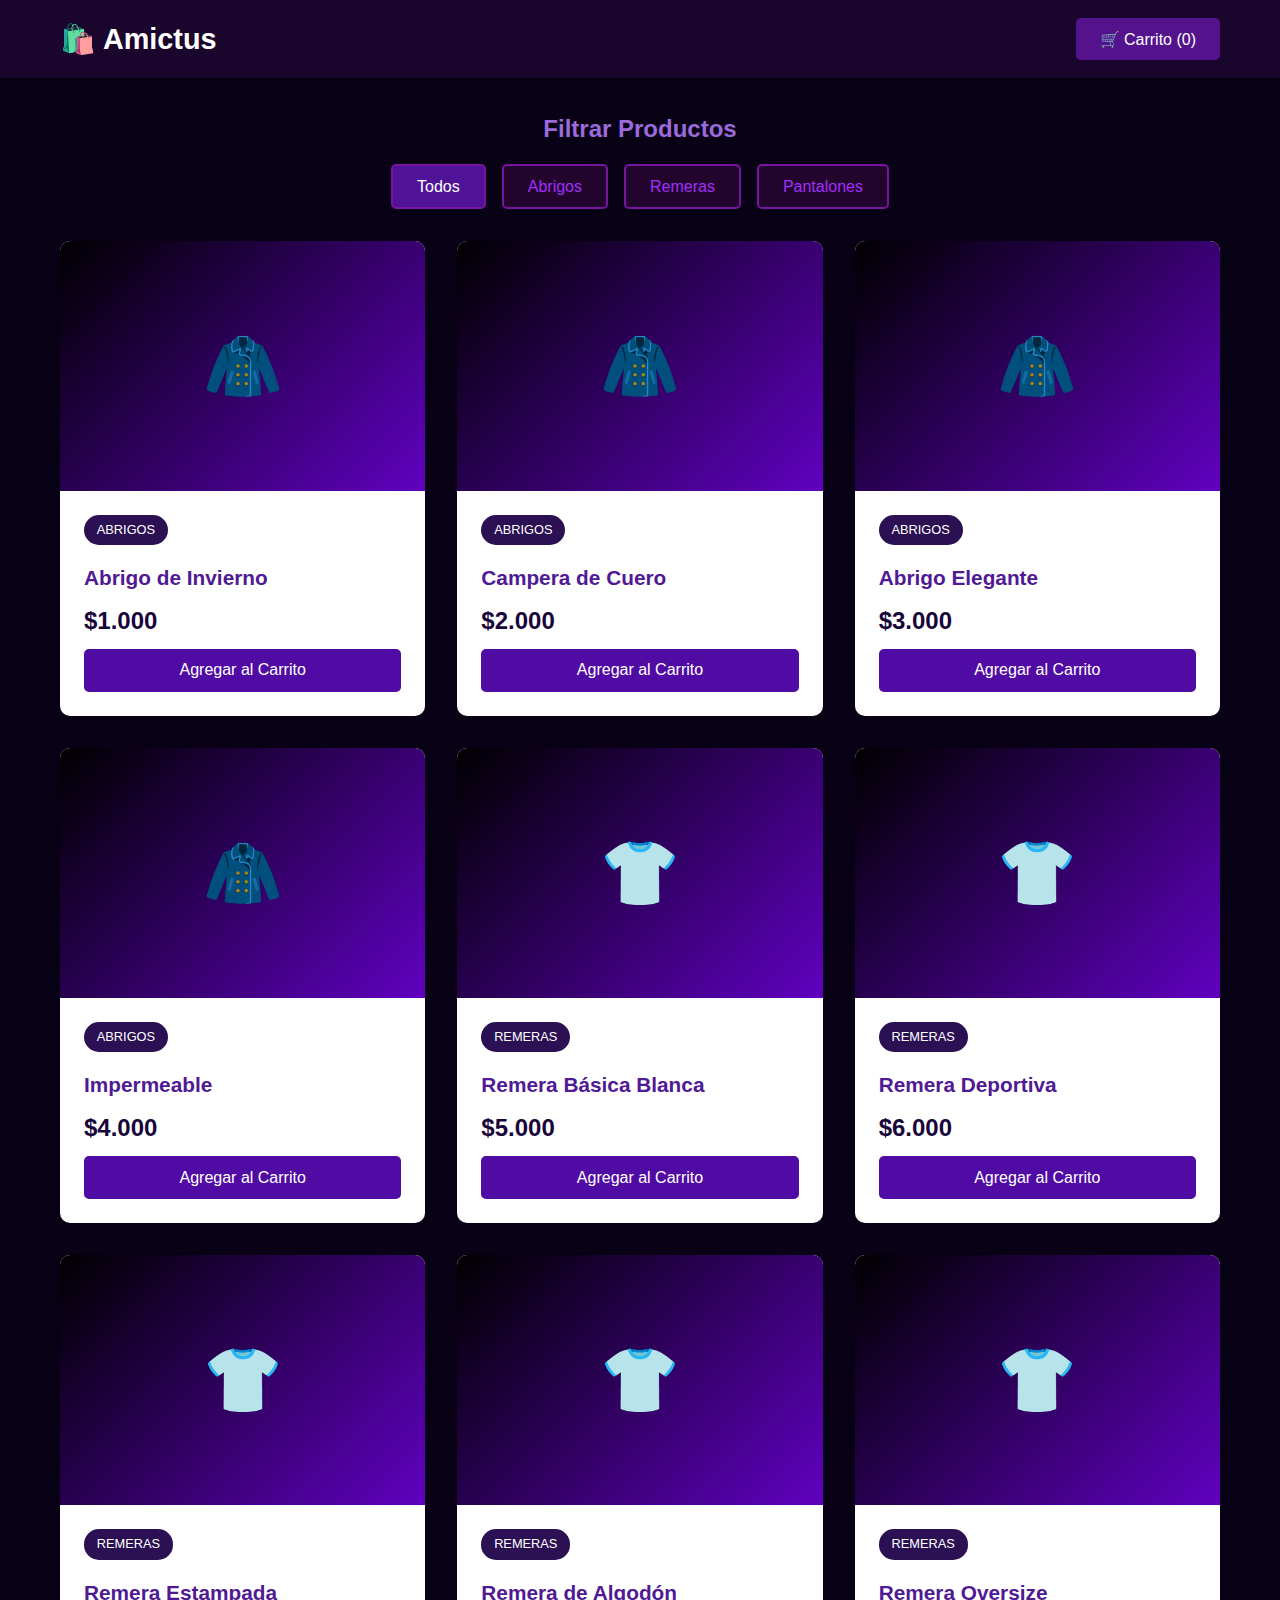
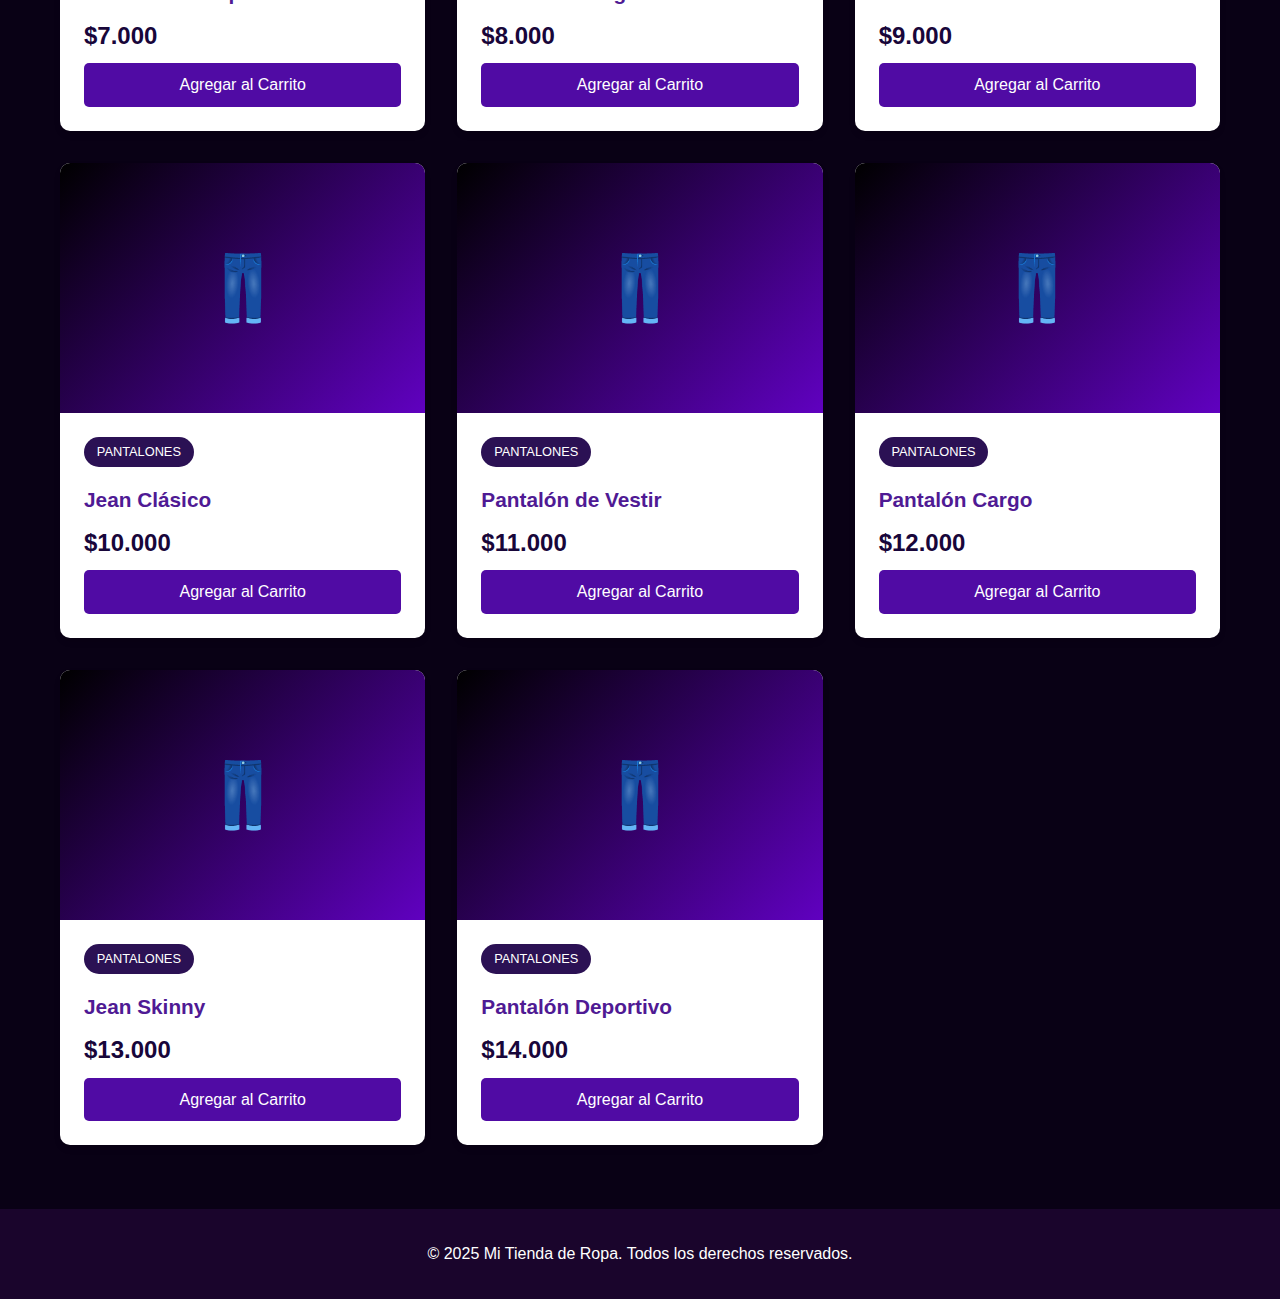
<file: index.html>
<!DOCTYPE html>
<html lang="es">
<head>
    <meta charset="UTF-8">
    <meta name="viewport" content="width=device-width, initial-scale=1.0">
    <title>Tienda de Ropa</title>
    <link rel="stylesheet" href="main.css">
</head>
<body>
    <header>
        <div class="container">
            <h1>🛍️ Amictus</h1>
            <nav>
                <button id="btnCarrito" class="btn-carrito">
                    🛒 Carrito (<span id="contadorCarrito">0</span>)
                </button>
            </nav>
        </div>
    </header>

    <main class="container">
        <section class="filtros">
            <h2>Filtrar Productos</h2>
            <div class="filtros-botones">
                <button class="btn-filtro active" data-filtro="todos">Todos</button>
                <button class="btn-filtro" data-filtro="abrigos">Abrigos</button>
                <button class="btn-filtro" data-filtro="remeras">Remeras</button>
                <button class="btn-filtro" data-filtro="pantalones">Pantalones</button>
            </div>
        </section>

        <section class="productos" id="listaProductos">
            <!-- Los productos se cargarán dinámicamente -->
        </section>
    </main>

    <footer>
        <p>&copy; 2025 Mi Tienda de Ropa. Todos los derechos reservados.</p>
    </footer>

    <script src="main.js"></script>
</body>
</html>
</file>
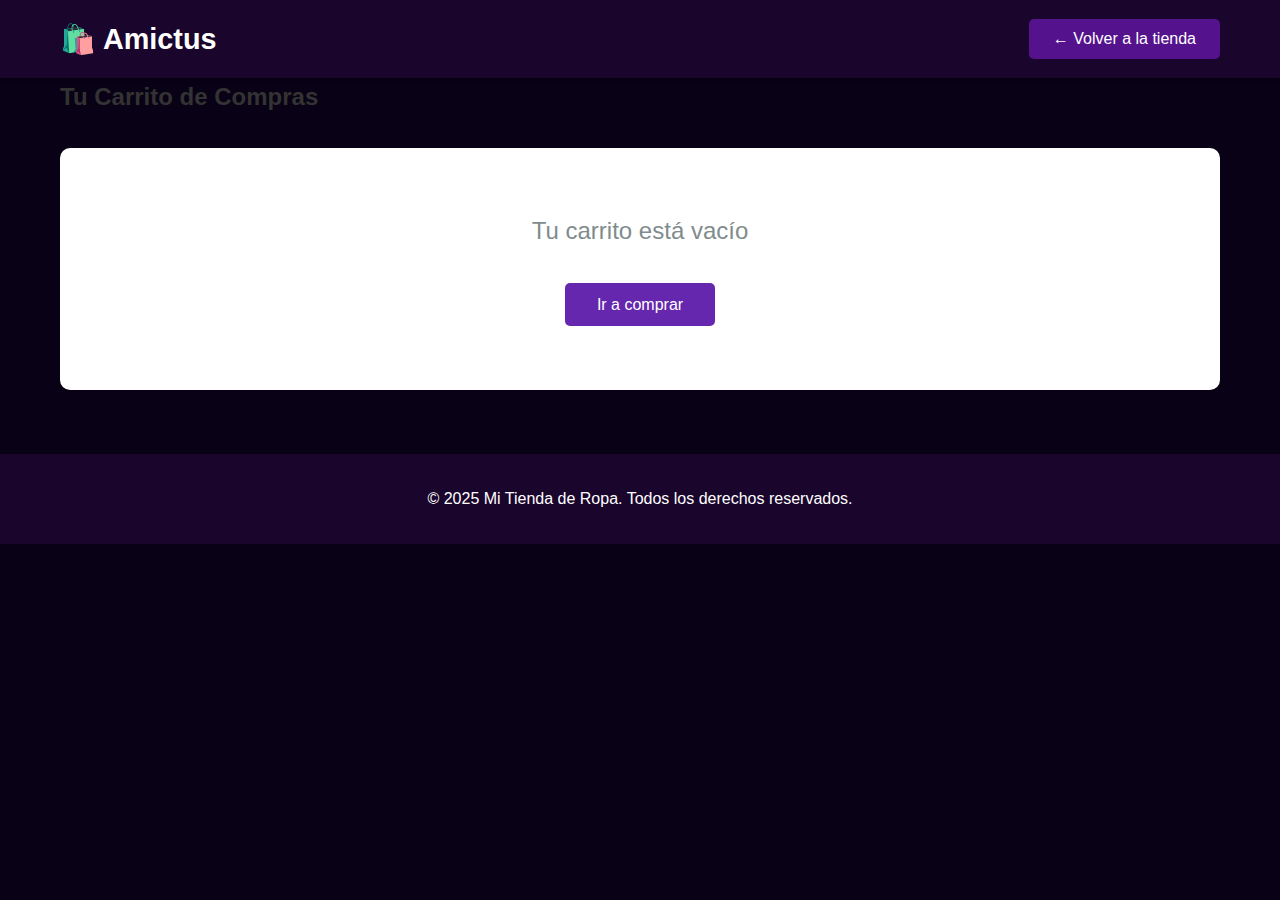
<file: carrito.html>
<!DOCTYPE html>
<html lang="es">
<head>
    <meta charset="UTF-8">
    <meta name="viewport" content="width=device-width, initial-scale=1.0">
    <title>Carrito - Tienda de Ropa</title>
    <link rel="stylesheet" href="main.css">
</head>
<body>
    <header>
        <div class="container">
            <h1>🛍️ Amictus</h1>
            <nav>
                <button id="btnVolver" class="btn-volver">← Volver a la tienda</button>
            </nav>
        </div>
    </header>

    <main class="container">
        <h2>Tu Carrito de Compras</h2>
        
        <div id="carritoVacio" class="carrito-vacio">
            <p>Tu carrito está vacío</p>
            <button id="btnVolverVacio" class="btn-primary">Ir a comprar</button>
        </div>

        <div id="carritoContenido" class="carrito-contenido" style="display: none;">
            <div class="carrito-items" id="carritoItems">
                <!-- Los items del carrito se cargarán aquí -->
            </div>

            <div class="carrito-resumen">
                <h3>Resumen de compra</h3>
                <div class="resumen-linea">
                    <span>Subtotal:</span>
                    <span id="subtotal">$0</span>
                </div>
                <div class="resumen-linea">
                    <span>Envío:</span>
                    <span id="envio">$500</span>
                </div>
                <div class="resumen-linea total">
                    <span><strong>Total:</strong></span>
                    <span id="total"><strong>$0</strong></span>
                </div>
                <button id="btnFinalizarCompra" class="btn-primary btn-grande">Finalizar Compra</button>
            </div>
        </div>

        <!-- Modal de Checkout -->
        <div id="modalCheckout" class="modal">
            <div class="modal-contenido">
                <span class="cerrar">&times;</span>
                <h2>Completar Compra</h2>
                <form id="formCheckout">
                    <div class="form-seccion">
                        <h3>Datos Personales</h3>
                        <div class="form-grupo">
                            <label for="nombre">Nombre *</label>
                            <input type="text" id="nombre" name="nombre" required>
                        </div>
                        <div class="form-grupo">
                            <label for="apellido">Apellido *</label>
                            <input type="text" id="apellido" name="apellido" required>
                        </div>
                        <div class="form-grupo">
                            <label for="dni">DNI *</label>
                            <input type="text" id="dni" name="dni" pattern="[0-9]{7,8}" required>
                        </div>
                        <div class="form-grupo">
                            <label for="email">Email *</label>
                            <input type="email" id="email" name="email" required>
                        </div>
                        <div class="form-grupo">
                            <label for="telefono">Teléfono *</label>
                            <input type="tel" id="telefono" name="telefono" required>
                        </div>
                    </div>

                    <div class="form-seccion">
                        <h3>Forma de Pago</h3>
                        <div class="form-grupo">
                            <label for="formaPago">Método de pago *</label>
                            <select id="formaPago" name="formaPago" required>
                                <option value="">Selecciona un método</option>
                                <option value="tarjeta">Tarjeta de Crédito/Débito</option>
                                <option value="transferencia">Transferencia Bancaria</option>
                                <option value="efectivo">Efectivo</option>
                            </select>
                        </div>

                        <!-- Datos de Tarjeta -->
                        <div id="datosTarjeta" class="datos-pago" style="display: none;">
                            <div class="form-grupo">
                                <label for="numeroTarjeta">Número de Tarjeta *</label>
                                <input type="text" id="numeroTarjeta" name="numeroTarjeta" pattern="[0-9]{16}" maxlength="16" placeholder="1234567890123456">
                            </div>
                            <div class="form-fila">
                                <div class="form-grupo">
                                    <label for="vencimiento">Vencimiento *</label>
                                    <input type="text" id="vencimiento" name="vencimiento" placeholder="MM/AA" pattern="[0-9]{2}/[0-9]{2}" maxlength="5">
                                </div>
                                <div class="form-grupo">
                                    <label for="cvv">CVV *</label>
                                    <input type="text" id="cvv" name="cvv" pattern="[0-9]{3,4}" maxlength="4" placeholder="123">
                                </div>
                            </div>
                            <div class="form-grupo">
                                <label for="nombreTitular">Nombre del Titular *</label>
                                <input type="text" id="nombreTitular" name="nombreTitular">
                            </div>
                        </div>

                        <!-- Datos de Transferencia -->
                        <div id="datosTransferencia" class="datos-pago" style="display: none;">
                            <div class="info-transferencia">
                                <p><strong>Datos para transferencia:</strong></p>
                                <p>CBU: 0123456789012345678901</p>
                                <p>Alias: TIENDA.ROPA</p>
                                <p>Titular: Mi Tienda de Ropa S.A.</p>
                            </div>
                            <div class="form-grupo">
                                <label for="comprobanteTransferencia">Número de comprobante *</label>
                                <input type="text" id="comprobanteTransferencia" name="comprobanteTransferencia" placeholder="Ingresá el número de comprobante">
                            </div>
                        </div>

                        <!-- Datos de Efectivo -->
                        <div id="datosEfectivo" class="datos-pago" style="display: none;">
                            <div class="info-efectivo">
                                <p><strong>Pago en efectivo:</strong></p>
                                <p>Podrás abonar en efectivo al momento de recibir tu pedido.</p>
                                <p>Por favor, tené el monto exacto disponible.</p>
                            </div>
                        </div>
                    </div>

                    <div class="form-acciones">
                        <button type="button" class="btn-secondary" id="btnCancelar">Cancelar</button>
                        <button type="submit" class="btn-primary">Confirmar Compra</button>
                    </div>
                </form>
            </div>
        </div>

        <!-- Modal de Confirmación -->
        <div id="modalConfirmacion" class="modal">
            <div class="modal-contenido modal-exito">
                <h2>✅ ¡Compra Realizada con Éxito!</h2>
                <p>Tu pedido ha sido procesado correctamente.</p>
                <p>Recibirás un email de confirmación en breve.</p>
                <p><strong>Número de orden: #<span id="numeroOrden"></span></strong></p>
                <button id="btnVolverTienda" class="btn-primary">Volver a la Tienda</button>
            </div>
        </div>
    </main>

    <footer>
        <p>&copy; 2025 Mi Tienda de Ropa. Todos los derechos reservados.</p>
    </footer>

    <script src="carrito.js"></script>
</body>
</html>
</file>
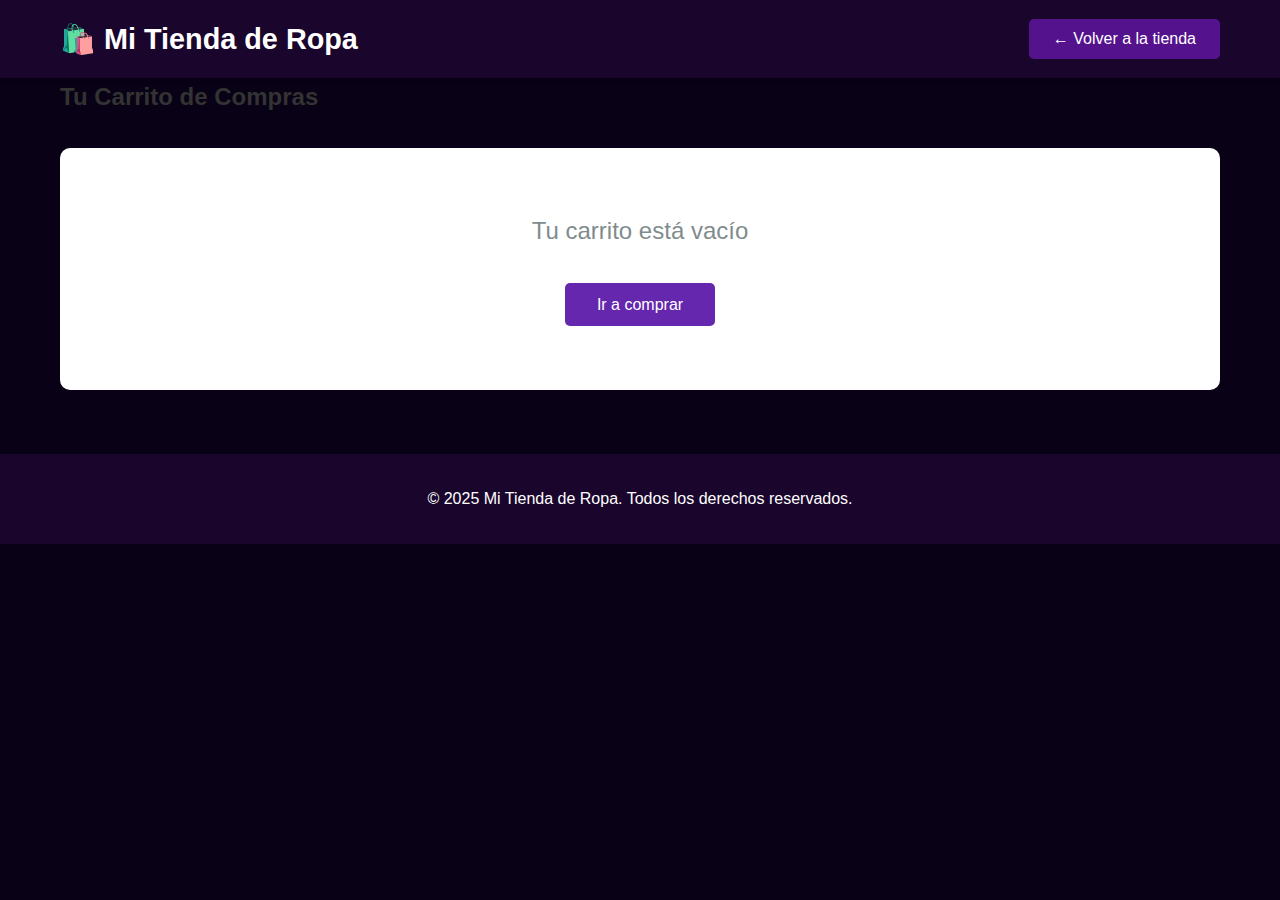
<file: TP2-3-FINAL/carrito.html>
<!DOCTYPE html>
<html lang="es">
<head>
    <meta charset="UTF-8">
    <meta name="viewport" content="width=device-width, initial-scale=1.0">
    <title>Carrito - Tienda de Ropa</title>
    <link rel="stylesheet" href="main.css">
</head>
<body>
    <header>
        <div class="container">
            <h1>🛍️ Mi Tienda de Ropa</h1>
            <nav>
                <button id="btnVolver" class="btn-volver">← Volver a la tienda</button>
            </nav>
        </div>
    </header>

    <main class="container">
        <h2>Tu Carrito de Compras</h2>
        
        <div id="carritoVacio" class="carrito-vacio">
            <p>Tu carrito está vacío</p>
            <button id="btnVolverVacio" class="btn-primary">Ir a comprar</button>
        </div>

        <div id="carritoContenido" class="carrito-contenido" style="display: none;">
            <div class="carrito-items" id="carritoItems">
                <!-- Los items del carrito se cargarán aquí -->
            </div>

            <div class="carrito-resumen">
                <h3>Resumen de compra</h3>
                <div class="resumen-linea">
                    <span>Subtotal:</span>
                    <span id="subtotal">$0</span>
                </div>
                <div class="resumen-linea">
                    <span>Envío:</span>
                    <span id="envio">$500</span>
                </div>
                <div class="resumen-linea total">
                    <span><strong>Total:</strong></span>
                    <span id="total"><strong>$0</strong></span>
                </div>
                <button id="btnFinalizarCompra" class="btn-primary btn-grande">Finalizar Compra</button>
            </div>
        </div>

        <!-- Modal de Checkout -->
        <div id="modalCheckout" class="modal">
            <div class="modal-contenido">
                <span class="cerrar">&times;</span>
                <h2>Completar Compra</h2>
                <form id="formCheckout">
                    <div class="form-seccion">
                        <h3>Datos Personales</h3>
                        <div class="form-grupo">
                            <label for="nombre">Nombre *</label>
                            <input type="text" id="nombre" name="nombre" required>
                        </div>
                        <div class="form-grupo">
                            <label for="apellido">Apellido *</label>
                            <input type="text" id="apellido" name="apellido" required>
                        </div>
                        <div class="form-grupo">
                            <label for="dni">DNI *</label>
                            <input type="text" id="dni" name="dni" pattern="[0-9]{7,8}" required>
                        </div>
                        <div class="form-grupo">
                            <label for="email">Email *</label>
                            <input type="email" id="email" name="email" required>
                        </div>
                        <div class="form-grupo">
                            <label for="telefono">Teléfono *</label>
                            <input type="tel" id="telefono" name="telefono" required>
                        </div>
                    </div>

                    <div class="form-seccion">
                        <h3>Forma de Pago</h3>
                        <div class="form-grupo">
                            <label for="formaPago">Método de pago *</label>
                            <select id="formaPago" name="formaPago" required>
                                <option value="">Selecciona un método</option>
                                <option value="tarjeta">Tarjeta de Crédito/Débito</option>
                                <option value="transferencia">Transferencia Bancaria</option>
                                <option value="efectivo">Efectivo</option>
                            </select>
                        </div>

                        <!-- Datos de Tarjeta -->
                        <div id="datosTarjeta" class="datos-pago" style="display: none;">
                            <div class="form-grupo">
                                <label for="numeroTarjeta">Número de Tarjeta *</label>
                                <input type="text" id="numeroTarjeta" name="numeroTarjeta" pattern="[0-9]{16}" maxlength="16" placeholder="1234567890123456">
                            </div>
                            <div class="form-fila">
                                <div class="form-grupo">
                                    <label for="vencimiento">Vencimiento *</label>
                                    <input type="text" id="vencimiento" name="vencimiento" placeholder="MM/AA" pattern="[0-9]{2}/[0-9]{2}" maxlength="5">
                                </div>
                                <div class="form-grupo">
                                    <label for="cvv">CVV *</label>
                                    <input type="text" id="cvv" name="cvv" pattern="[0-9]{3,4}" maxlength="4" placeholder="123">
                                </div>
                            </div>
                            <div class="form-grupo">
                                <label for="nombreTitular">Nombre del Titular *</label>
                                <input type="text" id="nombreTitular" name="nombreTitular">
                            </div>
                        </div>

                        <!-- Datos de Transferencia -->
                        <div id="datosTransferencia" class="datos-pago" style="display: none;">
                            <div class="info-transferencia">
                                <p><strong>Datos para transferencia:</strong></p>
                                <p>CBU: 0123456789012345678901</p>
                                <p>Alias: TIENDA.ROPA</p>
                                <p>Titular: Mi Tienda de Ropa S.A.</p>
                            </div>
                            <div class="form-grupo">
                                <label for="comprobanteTransferencia">Número de comprobante *</label>
                                <input type="text" id="comprobanteTransferencia" name="comprobanteTransferencia" placeholder="Ingresá el número de comprobante">
                            </div>
                        </div>

                        <!-- Datos de Efectivo -->
                        <div id="datosEfectivo" class="datos-pago" style="display: none;">
                            <div class="info-efectivo">
                                <p><strong>Pago en efectivo:</strong></p>
                                <p>Podrás abonar en efectivo al momento de recibir tu pedido.</p>
                                <p>Por favor, tené el monto exacto disponible.</p>
                            </div>
                        </div>
                    </div>

                    <div class="form-acciones">
                        <button type="button" class="btn-secondary" id="btnCancelar">Cancelar</button>
                        <button type="submit" class="btn-primary">Confirmar Compra</button>
                    </div>
                </form>
            </div>
        </div>

        <!-- Modal de Confirmación -->
        <div id="modalConfirmacion" class="modal">
            <div class="modal-contenido modal-exito">
                <h2>✅ ¡Compra Realizada con Éxito!</h2>
                <p>Tu pedido ha sido procesado correctamente.</p>
                <p>Recibirás un email de confirmación en breve.</p>
                <p><strong>Número de orden: #<span id="numeroOrden"></span></strong></p>
                <button id="btnVolverTienda" class="btn-primary">Volver a la Tienda</button>
            </div>
        </div>
    </main>

    <footer>
        <p>&copy; 2025 Mi Tienda de Ropa. Todos los derechos reservados.</p>
    </footer>

    <script src="carrito.js"></script>
</body>
</html>
</file>
<file: main.css>
* {
    margin: 0;
    padding: 0;
    box-sizing: border-box;
}

body {
    font-family: 'Segoe UI', Tahoma, Geneva, Verdana, sans-serif;
    background-color: #090115;
    color: #333;
    line-height: 1.6;
}

.container {
    max-width: 1200px;
    margin: 0 auto;
    padding: 0 20px;
}

/* Header */
header {
    background-color: #1a052c;
    color: rgb(255, 255, 255);
    padding: 1rem 0;
    box-shadow: 0 2px 5px rgba(0,0,0,0.1);
}

header .container {
    display: flex;
    justify-content: space-between;
    align-items: center;
}

header h1 {
    font-size: 1.8rem;
}

/* Botones */
.btn-carrito, .btn-volver {
    background-color: #54128d;
    color: rgb(255, 255, 255);
    border: none;
    padding: 0.7rem 1.5rem;
    border-radius: 5px;
    cursor: pointer;
    font-size: 1rem;
    transition: background-color 0.3s;
}

.btn-carrito:hover, .btn-volver:hover {
    background-color: #bf5fff;
}

.btn-primary {
    background-color: #6427ae;
    color: white;
    border: none;
    padding: 0.8rem 2rem;
    border-radius: 5px;
    cursor: pointer;
    font-size: 1rem;
    transition: background-color 0.3s;
}

.btn-primary:hover {
    background-color: #bf5fff;
}

.btn-secondary {
    background-color: #bf5fff;
    color: white;
    border: none;
    padding: 0.8rem 2rem;
    border-radius: 5px;
    cursor: pointer;
    font-size: 1rem;
    transition: background-color 0.3s;
}

.btn-secondary:hover {
    background-color: #bf5fff;
}

.btn-grande {
    width: 100%;
    padding: 1rem;
    font-size: 1.1rem;
    font-weight: bold;
}

/* Filtros */
.filtros {
    margin: 2rem 0;
    text-align: center;
}

.filtros h2 {
    margin-bottom: 1rem;
    color: #9b6adb;
}

.filtros-botones {
    display: flex;
    gap: 1rem;
    justify-content: center;
    flex-wrap: wrap;
}

.btn-filtro {
    padding: 0.7rem 1.5rem;
    border: 2px solid #7714a1;
    background-color: rgb(34, 4, 44);
    color: #a42eff;
    border-radius: 5px;
    cursor: pointer;
    font-size: 1rem;
    transition: all 0.3s;
}

.btn-filtro:hover {
    background-color: #430849;
    color: white;
}

.btn-filtro.active {
    background-color: #4f1298;
    color: white;
}

/* Productos Grid */
.productos {
    display: grid;
    grid-template-columns: repeat(auto-fill, minmax(280px, 1fr));
    gap: 2rem;
    margin: 2rem 0;
}

.producto-card {
    background-color: white;
    border-radius: 10px;
    overflow: hidden;
    box-shadow: 0 4px 6px rgba(0,0,0,0.1);
    transition: transform 0.3s, box-shadow 0.3s;
}

.producto-card:hover {
    transform: translateY(-5px);
    box-shadow: 0 6px 12px rgba(0,0,0,0.15);
}

.producto-imagen {
    width: 100%;
    height: 250px;
    object-fit: cover;
    background: linear-gradient(135deg, #000000 0%, #6001c0 100%);
    display: flex;
    align-items: center;
    justify-content: center;
    font-size: 4rem;
}

.producto-info {
    padding: 1.5rem;
}

.producto-categoria {
    display: inline-block;
    background-color: #2b1154;
    color: white;
    padding: 0.3rem 0.8rem;
    border-radius: 15px;
    font-size: 0.8rem;
    margin-bottom: 0.5rem;
    text-transform: uppercase;
}

.producto-nombre {
    font-size: 1.3rem;
    color: #4f1a94;
    margin: 0.5rem 0;
}

.producto-precio {
    font-size: 1.5rem;
    color: #18063a;
    font-weight: bold;
    margin: 0.5rem 0;
}

.btn-agregar {
    width: 100%;
    padding: 0.8rem;
    background-color: #500ba4;
    color: white;
    border: none;
    border-radius: 5px;
    cursor: pointer;
    font-size: 1rem;
    transition: background-color 0.3s;
}

.btn-agregar:hover {
    background-color: #8c2bc0;
}

/* Carrito */
.carrito-vacio {
    text-align: center;
    padding: 4rem 2rem;
    background-color: white;
    border-radius: 10px;
    margin: 2rem 0;
}

.carrito-vacio p {
    font-size: 1.5rem;
    color: #7f8c8d;
    margin-bottom: 2rem;
}

.carrito-contenido {
    display: grid;
    grid-template-columns: 2fr 1fr;
    gap: 2rem;
    margin: 2rem 0;
}

.carrito-items {
    background-color: white;
    border-radius: 10px;
    padding: 1.5rem;
}

.carrito-item {
    display: flex;
    gap: 1.5rem;
    padding: 1.5rem;
    border-bottom: 1px solid #ecf0f1;
    align-items: center;
}

.carrito-item:last-child {
    border-bottom: none;
}

.item-imagen {
    width: 100px;
    height: 100px;
    background: linear-gradient(135deg, #b166ea 0%, #f9f3ff 100%);
    border-radius: 8px;
    display: flex;
    align-items: center;
    justify-content: center;
    font-size: 2rem;
    flex-shrink: 0;
}

.item-info {
    flex-grow: 1;
}

.item-nombre {
    font-size: 1.2rem;
    color: #3f2c50;
    margin-bottom: 0.5rem;
}

.item-precio {
    color: #6627ae;
    font-weight: bold;
    font-size: 1.1rem;
}

.item-controles {
    display: flex;
    align-items: center;
    gap: 1rem;
    margin-top: 0.5rem;
}

.item-cantidad {
    display: flex;
    align-items: center;
    gap: 0.5rem;
}

.btn-cantidad {
    background-color: #3498db;
    color: white;
    border: none;
    width: 30px;
    height: 30px;
    border-radius: 5px;
    cursor: pointer;
    font-size: 1.2rem;
    display: flex;
    align-items: center;
    justify-content: center;
}

.btn-cantidad:hover {
    background-color: #2980b9;
}

.btn-eliminar {
    background-color: #e74c3c;
    color: white;
    border: none;
    padding: 0.5rem 1rem;
    border-radius: 5px;
    cursor: pointer;
}

.btn-eliminar:hover {
    background-color: #c0392b;
}

.carrito-resumen {
    background-color: white;
    border-radius: 10px;
    padding: 2rem;
    height: fit-content;
    position: sticky;
    top: 20px;
}

.carrito-resumen h3 {
    color: #2c3e50;
    margin-bottom: 1.5rem;
    font-size: 1.5rem;
}

.resumen-linea {
    display: flex;
    justify-content: space-between;
    padding: 0.8rem 0;
    border-bottom: 1px solid #ecf0f1;
}

.resumen-linea.total {
    border-top: 2px solid #2c3e50;
    border-bottom: none;
    margin-top: 1rem;
    padding-top: 1rem;
    font-size: 1.3rem;
}

/* Modal */
.modal {
    display: none;
    position: fixed;
    z-index: 1000;
    left: 0;
    top: 0;
    width: 100%;
    height: 100%;
    overflow: auto;
    background-color: rgba(0,0,0,0.5);
}

.modal-contenido {
    background-color: white;
    margin: 5% auto;
    padding: 2rem;
    border-radius: 10px;
    width: 90%;
    max-width: 600px;
    position: relative;
}

.modal-exito {
    text-align: center;
    padding: 3rem 2rem;
}

.modal-exito h2 {
    color: #27ae60;
    margin-bottom: 1rem;
    font-size: 2rem;
}

.modal-exito p {
    margin: 1rem 0;
    font-size: 1.1rem;
}

.cerrar {
    position: absolute;
    right: 1.5rem;
    top: 1rem;
    font-size: 2rem;
    font-weight: bold;
    color: #aaa;
    cursor: pointer;
}

.cerrar:hover {
    color: #000;
}

/* Formulario */
.form-seccion {
    margin-bottom: 2rem;
}

.form-seccion h3 {
    color: #2c3e50;
    margin-bottom: 1rem;
    padding-bottom: 0.5rem;
    border-bottom: 2px solid #3498db;
}

.form-grupo {
    margin-bottom: 1rem;
}

.form-grupo label {
    display: block;
    margin-bottom: 0.5rem;
    color: #2c3e50;
    font-weight: 500;
}

.form-grupo input,
.form-grupo select {
    width: 100%;
    padding: 0.8rem;
    border: 1px solid #bdc3c7;
    border-radius: 5px;
    font-size: 1rem;
}

.form-grupo input:focus,
.form-grupo select:focus {
    outline: none;
    border-color: #3498db;
}

.form-fila {
    display: grid;
    grid-template-columns: 1fr 1fr;
    gap: 1rem;
}

.info-transferencia,
.info-efectivo {
    background-color: #ecf0f1;
    padding: 1rem;
    border-radius: 5px;
    margin-bottom: 1rem;
}

.info-transferencia p,
.info-efectivo p {
    margin: 0.5rem 0;
}

.form-acciones {
    display: flex;
    gap: 1rem;
    justify-content: flex-end;
    margin-top: 2rem;
}

/* Footer */
footer {
    background-color: #1a052c;
    color: white;
    text-align: center;
    padding: 2rem 0;
    margin-top: 4rem;
}

/* Responsive */
@media (max-width: 768px) {
    .productos {
        grid-template-columns: repeat(auto-fill, minmax(200px, 1fr));
        gap: 1rem;
    }

    .carrito-contenido {
        grid-template-columns: 1fr;
    }

    .carrito-item {
        flex-direction: column;
        text-align: center;
    }

    .form-fila {
        grid-template-columns: 1fr;
    }

    .form-acciones {
        flex-direction: column;
    }

    .form-acciones button {
        width: 100%;
    }
}
</file>
<file: TP2-3-FINAL/main.css>
* {
    margin: 0;
    padding: 0;
    box-sizing: border-box;
}

body {
    font-family: 'Segoe UI', Tahoma, Geneva, Verdana, sans-serif;
    background-color: #090115;
    color: #333;
    line-height: 1.6;
}

.container {
    max-width: 1200px;
    margin: 0 auto;
    padding: 0 20px;
}

/* Header */
header {
    background-color: #1a052c;
    color: rgb(255, 255, 255);
    padding: 1rem 0;
    box-shadow: 0 2px 5px rgba(0,0,0,0.1);
}

header .container {
    display: flex;
    justify-content: space-between;
    align-items: center;
}

header h1 {
    font-size: 1.8rem;
}

/* Botones */
.btn-carrito, .btn-volver {
    background-color: #54128d;
    color: rgb(255, 255, 255);
    border: none;
    padding: 0.7rem 1.5rem;
    border-radius: 5px;
    cursor: pointer;
    font-size: 1rem;
    transition: background-color 0.3s;
}

.btn-carrito:hover, .btn-volver:hover {
    background-color: #bf5fff;
}

.btn-primary {
    background-color: #6427ae;
    color: white;
    border: none;
    padding: 0.8rem 2rem;
    border-radius: 5px;
    cursor: pointer;
    font-size: 1rem;
    transition: background-color 0.3s;
}

.btn-primary:hover {
    background-color: #bf5fff;
}

.btn-secondary {
    background-color: #bf5fff;
    color: white;
    border: none;
    padding: 0.8rem 2rem;
    border-radius: 5px;
    cursor: pointer;
    font-size: 1rem;
    transition: background-color 0.3s;
}

.btn-secondary:hover {
    background-color: #bf5fff;
}

.btn-grande {
    width: 100%;
    padding: 1rem;
    font-size: 1.1rem;
    font-weight: bold;
}

/* Filtros */
.filtros {
    margin: 2rem 0;
    text-align: center;
}

.filtros h2 {
    margin-bottom: 1rem;
    color: #9b6adb;
}

.filtros-botones {
    display: flex;
    gap: 1rem;
    justify-content: center;
    flex-wrap: wrap;
}

.btn-filtro {
    padding: 0.7rem 1.5rem;
    border: 2px solid #7714a1;
    background-color: rgb(34, 4, 44);
    color: #a42eff;
    border-radius: 5px;
    cursor: pointer;
    font-size: 1rem;
    transition: all 0.3s;
}

.btn-filtro:hover {
    background-color: #430849;
    color: white;
}

.btn-filtro.active {
    background-color: #4f1298;
    color: white;
}

/* Productos Grid */
.productos {
    display: grid;
    grid-template-columns: repeat(auto-fill, minmax(280px, 1fr));
    gap: 2rem;
    margin: 2rem 0;
}

.producto-card {
    background-color: white;
    border-radius: 10px;
    overflow: hidden;
    box-shadow: 0 4px 6px rgba(0,0,0,0.1);
    transition: transform 0.3s, box-shadow 0.3s;
}

.producto-card:hover {
    transform: translateY(-5px);
    box-shadow: 0 6px 12px rgba(0,0,0,0.15);
}

.producto-imagen {
    width: 100%;
    height: 250px;
    object-fit: cover;
    background: linear-gradient(135deg, #000000 0%, #6001c0 100%);
    display: flex;
    align-items: center;
    justify-content: center;
    font-size: 4rem;
}

.producto-info {
    padding: 1.5rem;
}

.producto-categoria {
    display: inline-block;
    background-color: #2b1154;
    color: white;
    padding: 0.3rem 0.8rem;
    border-radius: 15px;
    font-size: 0.8rem;
    margin-bottom: 0.5rem;
    text-transform: uppercase;
}

.producto-nombre {
    font-size: 1.3rem;
    color: #4f1a94;
    margin: 0.5rem 0;
}

.producto-precio {
    font-size: 1.5rem;
    color: #18063a;
    font-weight: bold;
    margin: 0.5rem 0;
}

.btn-agregar {
    width: 100%;
    padding: 0.8rem;
    background-color: #500ba4;
    color: white;
    border: none;
    border-radius: 5px;
    cursor: pointer;
    font-size: 1rem;
    transition: background-color 0.3s;
}

.btn-agregar:hover {
    background-color: #8c2bc0;
}

/* Carrito */
.carrito-vacio {
    text-align: center;
    padding: 4rem 2rem;
    background-color: white;
    border-radius: 10px;
    margin: 2rem 0;
}

.carrito-vacio p {
    font-size: 1.5rem;
    color: #7f8c8d;
    margin-bottom: 2rem;
}

.carrito-contenido {
    display: grid;
    grid-template-columns: 2fr 1fr;
    gap: 2rem;
    margin: 2rem 0;
}

.carrito-items {
    background-color: white;
    border-radius: 10px;
    padding: 1.5rem;
}

.carrito-item {
    display: flex;
    gap: 1.5rem;
    padding: 1.5rem;
    border-bottom: 1px solid #ecf0f1;
    align-items: center;
}

.carrito-item:last-child {
    border-bottom: none;
}

.item-imagen {
    width: 100px;
    height: 100px;
    background: linear-gradient(135deg, #b166ea 0%, #f9f3ff 100%);
    border-radius: 8px;
    display: flex;
    align-items: center;
    justify-content: center;
    font-size: 2rem;
    flex-shrink: 0;
}

.item-info {
    flex-grow: 1;
}

.item-nombre {
    font-size: 1.2rem;
    color: #3f2c50;
    margin-bottom: 0.5rem;
}

.item-precio {
    color: #6627ae;
    font-weight: bold;
    font-size: 1.1rem;
}

.item-controles {
    display: flex;
    align-items: center;
    gap: 1rem;
    margin-top: 0.5rem;
}

.item-cantidad {
    display: flex;
    align-items: center;
    gap: 0.5rem;
}

.btn-cantidad {
    background-color: #3498db;
    color: white;
    border: none;
    width: 30px;
    height: 30px;
    border-radius: 5px;
    cursor: pointer;
    font-size: 1.2rem;
    display: flex;
    align-items: center;
    justify-content: center;
}

.btn-cantidad:hover {
    background-color: #2980b9;
}

.btn-eliminar {
    background-color: #e74c3c;
    color: white;
    border: none;
    padding: 0.5rem 1rem;
    border-radius: 5px;
    cursor: pointer;
}

.btn-eliminar:hover {
    background-color: #c0392b;
}

.carrito-resumen {
    background-color: white;
    border-radius: 10px;
    padding: 2rem;
    height: fit-content;
    position: sticky;
    top: 20px;
}

.carrito-resumen h3 {
    color: #2c3e50;
    margin-bottom: 1.5rem;
    font-size: 1.5rem;
}

.resumen-linea {
    display: flex;
    justify-content: space-between;
    padding: 0.8rem 0;
    border-bottom: 1px solid #ecf0f1;
}

.resumen-linea.total {
    border-top: 2px solid #2c3e50;
    border-bottom: none;
    margin-top: 1rem;
    padding-top: 1rem;
    font-size: 1.3rem;
}

/* Modal */
.modal {
    display: none;
    position: fixed;
    z-index: 1000;
    left: 0;
    top: 0;
    width: 100%;
    height: 100%;
    overflow: auto;
    background-color: rgba(0,0,0,0.5);
}

.modal-contenido {
    background-color: white;
    margin: 5% auto;
    padding: 2rem;
    border-radius: 10px;
    width: 90%;
    max-width: 600px;
    position: relative;
}

.modal-exito {
    text-align: center;
    padding: 3rem 2rem;
}

.modal-exito h2 {
    color: #27ae60;
    margin-bottom: 1rem;
    font-size: 2rem;
}

.modal-exito p {
    margin: 1rem 0;
    font-size: 1.1rem;
}

.cerrar {
    position: absolute;
    right: 1.5rem;
    top: 1rem;
    font-size: 2rem;
    font-weight: bold;
    color: #aaa;
    cursor: pointer;
}

.cerrar:hover {
    color: #000;
}

/* Formulario */
.form-seccion {
    margin-bottom: 2rem;
}

.form-seccion h3 {
    color: #2c3e50;
    margin-bottom: 1rem;
    padding-bottom: 0.5rem;
    border-bottom: 2px solid #3498db;
}

.form-grupo {
    margin-bottom: 1rem;
}

.form-grupo label {
    display: block;
    margin-bottom: 0.5rem;
    color: #2c3e50;
    font-weight: 500;
}

.form-grupo input,
.form-grupo select {
    width: 100%;
    padding: 0.8rem;
    border: 1px solid #bdc3c7;
    border-radius: 5px;
    font-size: 1rem;
}

.form-grupo input:focus,
.form-grupo select:focus {
    outline: none;
    border-color: #3498db;
}

.form-fila {
    display: grid;
    grid-template-columns: 1fr 1fr;
    gap: 1rem;
}

.info-transferencia,
.info-efectivo {
    background-color: #ecf0f1;
    padding: 1rem;
    border-radius: 5px;
    margin-bottom: 1rem;
}

.info-transferencia p,
.info-efectivo p {
    margin: 0.5rem 0;
}

.form-acciones {
    display: flex;
    gap: 1rem;
    justify-content: flex-end;
    margin-top: 2rem;
}

/* Footer */
footer {
    background-color: #1a052c;
    color: white;
    text-align: center;
    padding: 2rem 0;
    margin-top: 4rem;
}

/* Responsive */
@media (max-width: 768px) {
    .productos {
        grid-template-columns: repeat(auto-fill, minmax(200px, 1fr));
        gap: 1rem;
    }

    .carrito-contenido {
        grid-template-columns: 1fr;
    }

    .carrito-item {
        flex-direction: column;
        text-align: center;
    }

    .form-fila {
        grid-template-columns: 1fr;
    }

    .form-acciones {
        flex-direction: column;
    }

    .form-acciones button {
        width: 100%;
    }
}
</file>
